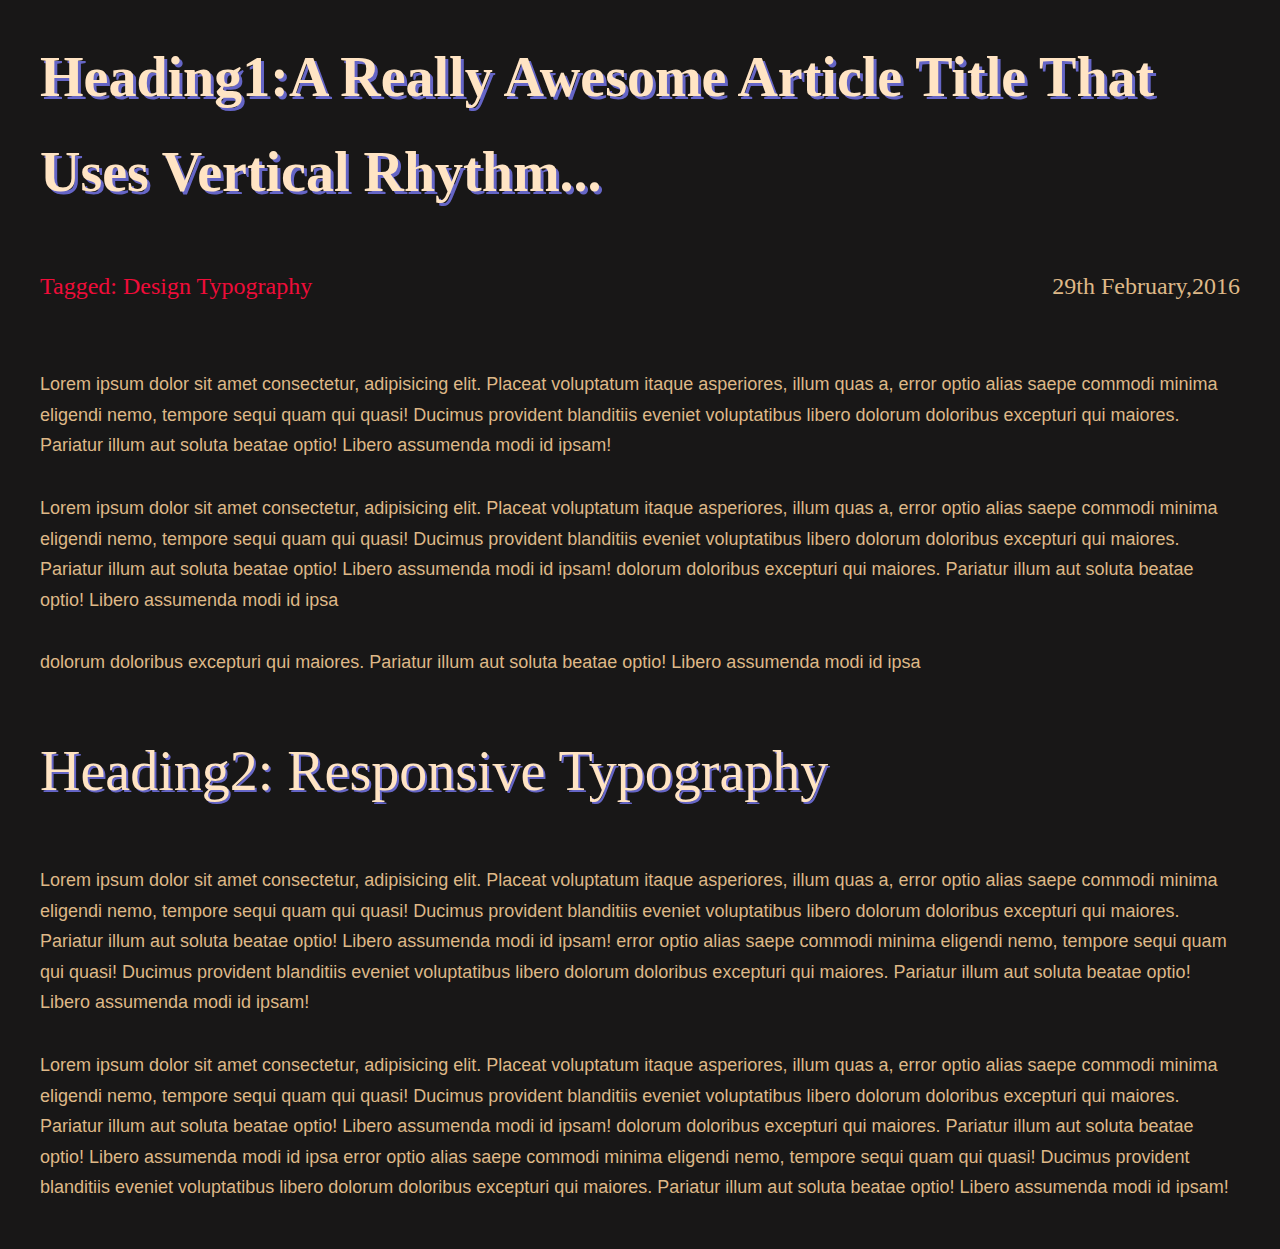
<file: block-BHaabs/index.html>
<!DOCTYPE html>
<html lang="en">

<head>
    <meta charset="UTF-8">
    <meta http-equiv="X-UA-Compatible" content="IE=edge">
    <meta name="viewport" content="width=device-width, initial-scale=1.0">
    <title>Typography</title>
    <link rel="stylesheet" href="style.css">
    
</head>

<body>
    <header class="container">
        <h1 class=" hero-heading cente font-size-56 margin-top-bottom">
            Heading1:A Really Awesome Article Title That <br> Uses Vertical Rhythm...
        </h1>
    </header>
    <main>
        <section class="container">
            <article class="margin-top-bottom">
                <div class="flex margin-top-bottom ">
                    <h2 class="font-size-24 color-red">Tagged: Design Typography</h2>
                    <p class="font-size-24">29th February,2016</p>
                </div>
                <div class=" article-1-text text-size-18">
                    <p>Lorem ipsum dolor sit amet consectetur, adipisicing elit. Placeat voluptatum itaque asperiores, illum
                        quas a,
                        error optio alias saepe commodi minima eligendi nemo, tempore sequi quam qui quasi! Ducimus provident
                        blanditiis eveniet voluptatibus libero
                        dolorum doloribus excepturi qui maiores. Pariatur illum aut soluta beatae optio! Libero assumenda modi
                        id ipsam!
                    </p>
                    <p>Lorem ipsum dolor sit amet consectetur, adipisicing elit. Placeat voluptatum itaque asperiores, illum
                        quas a,
                        error optio alias saepe commodi minima eligendi nemo, tempore sequi quam qui quasi! Ducimus provident
                        blanditiis eveniet voluptatibus libero
                        dolorum doloribus excepturi qui maiores. Pariatur illum aut soluta beatae optio! Libero assumenda modi
                        id ipsam!
                        dolorum doloribus excepturi qui maiores. Pariatur illum aut soluta beatae optio! Libero assumenda modi
                        id ipsa
                    </p>
                    <p> dolorum doloribus excepturi qui maiores. Pariatur illum aut soluta beatae optio! Libero assumenda modi
                        id ipsa</p>
                </div>
                
            </article>
            <article class="margin-top-bottom">
                <h1 class="article-2-heading font-size-56 margin-top-bottom">Heading2: Responsive Typography</h1>
                <div class=" article-2-text text-size-18">
                    <p>Lorem ipsum dolor sit amet consectetur, adipisicing elit. Placeat voluptatum itaque asperiores, illum
                        quas a,
                        error optio alias saepe commodi minima eligendi nemo, tempore sequi quam qui quasi! Ducimus provident
                        blanditiis eveniet voluptatibus libero
                        dolorum doloribus excepturi qui maiores. Pariatur illum aut soluta beatae optio! Libero assumenda modi
                        id ipsam!
                        error optio alias saepe commodi minima eligendi nemo, tempore sequi quam qui quasi! Ducimus provident
                        blanditiis eveniet voluptatibus libero
                        dolorum doloribus excepturi qui maiores. Pariatur illum aut soluta beatae optio! Libero assumenda modi
                        id ipsam!
                    </p>
                    <p>Lorem ipsum dolor sit amet consectetur, adipisicing elit. Placeat voluptatum itaque asperiores, illum
                        quas a,
                        error optio alias saepe commodi minima eligendi nemo, tempore sequi quam qui quasi! Ducimus provident
                        blanditiis eveniet voluptatibus libero
                        dolorum doloribus excepturi qui maiores. Pariatur illum aut soluta beatae optio! Libero assumenda modi
                        id ipsam!
                        dolorum doloribus excepturi qui maiores. Pariatur illum aut soluta beatae optio! Libero assumenda modi
                        id ipsa
                        error optio alias saepe commodi minima eligendi nemo, tempore sequi quam qui quasi! Ducimus provident
                        blanditiis eveniet voluptatibus libero
                        dolorum doloribus excepturi qui maiores. Pariatur illum aut soluta beatae optio! Libero assumenda modi
                        id ipsam!
                    </p>
                </div>
               
            </article>
        </section>
    </main>
   
</body>

</html>
</file>
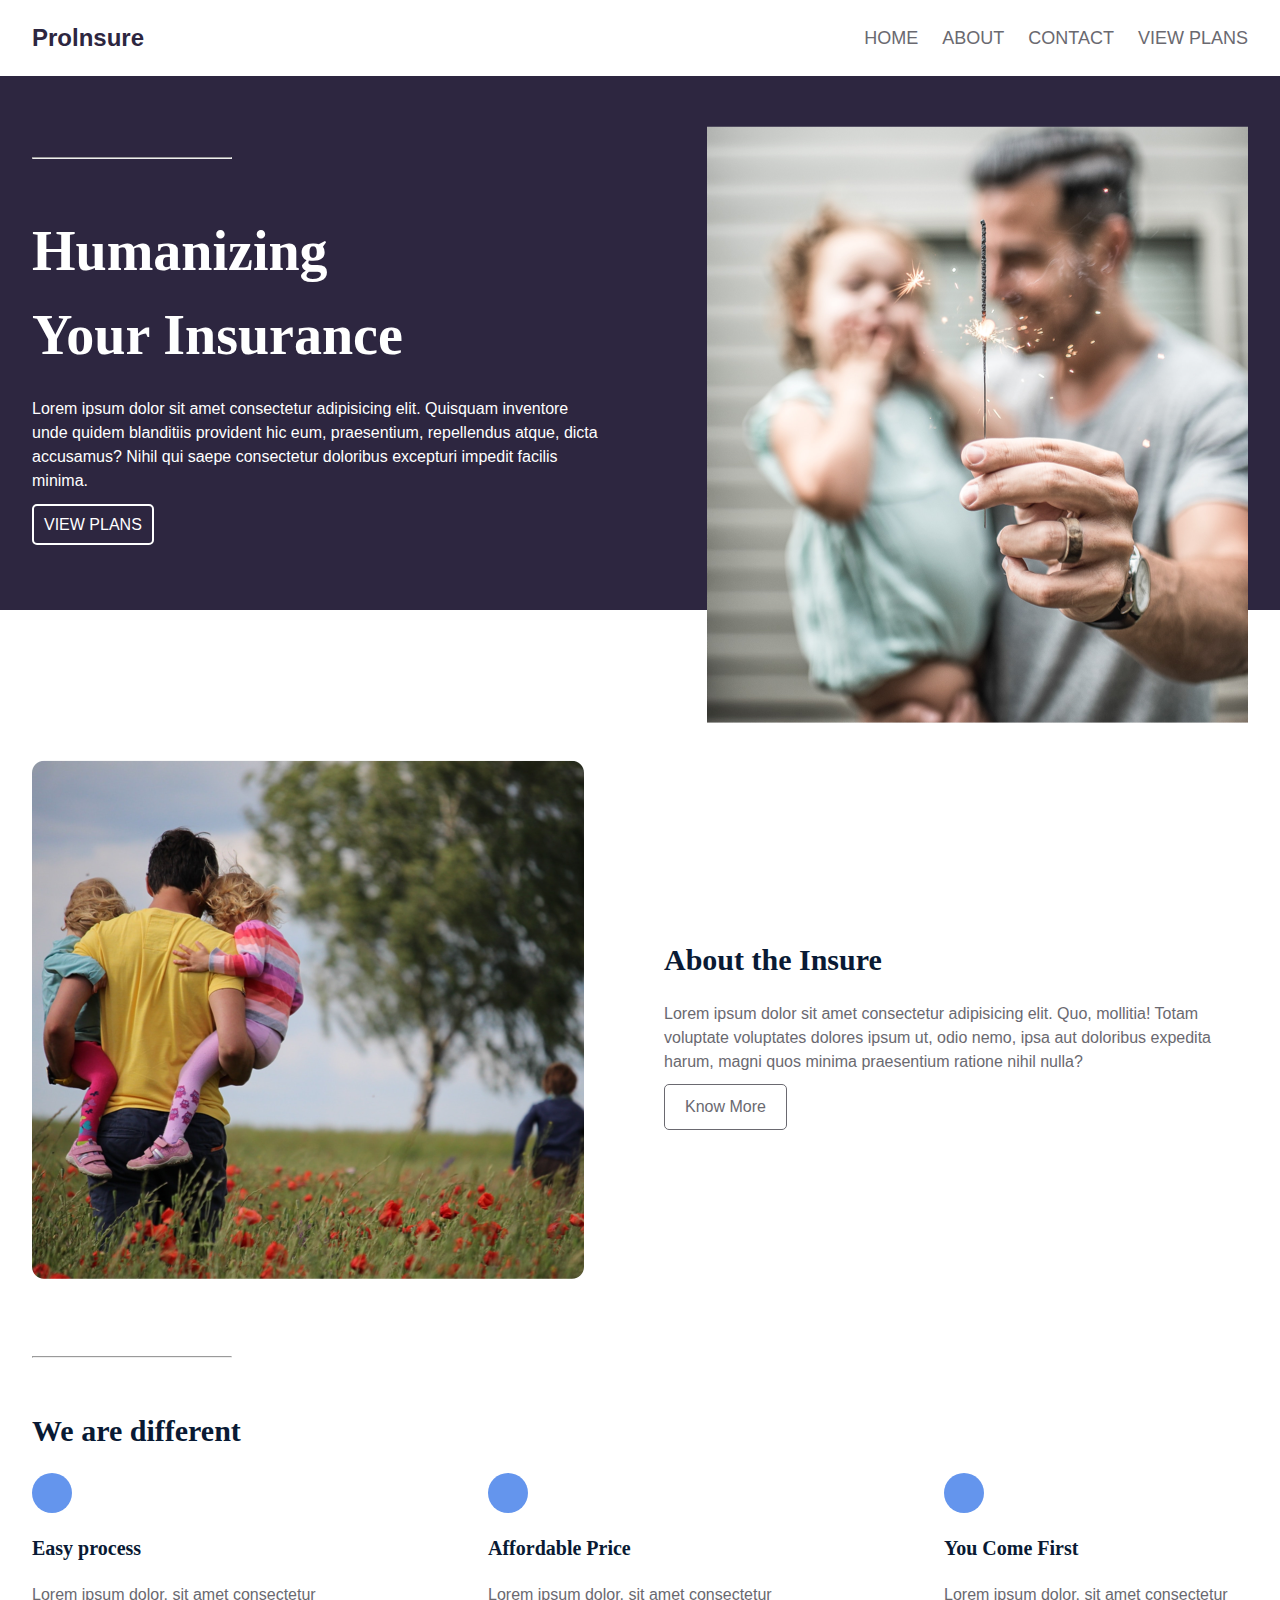
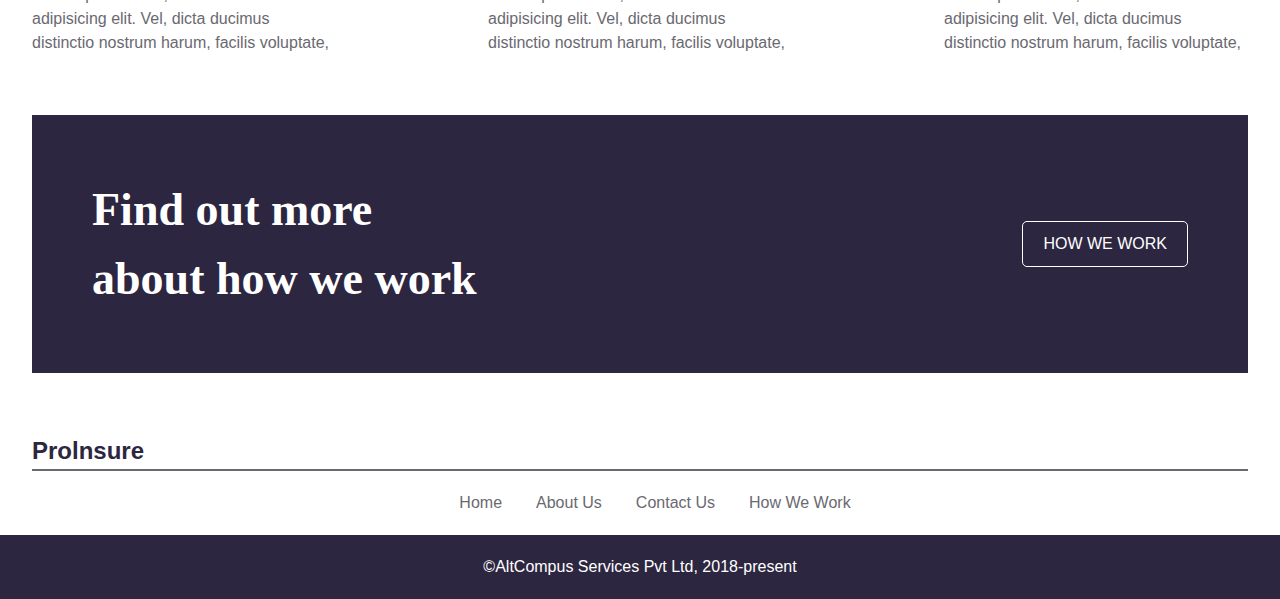
<file: block-BHaabt/index.html>
<!DOCTYPE html>
<html lang="en">
<head>
    <meta charset="UTF-8">
    <meta http-equiv="X-UA-Compatible" content="IE=edge">
    <meta name="viewport" content="width=device-width, initial-scale=1.0">
    <title>Typography-assignment-2</title>
    <link rel="stylesheet" href="assets/stylesheet/style.css">
    <link rel="stylesheet" href="https://cdnjs.cloudflare.com/ajax/libs/font-awesome/6.1.2/css/all.min.css" integrity="sha512-1sCRPdkRXhBV2PBLUdRb4tMg1w2YPf37qatUFeS7zlBy7jJI8Lf4VHwWfZZfpXtYSLy85pkm9GaYVYMfw5BC1A==" crossorigin="anonymous" referrerpolicy="no-referrer" />
</head>
<body>
    <header class="container">
        <div class="flex margin-top-bottom-20">
            <a class="font-size-24 brand-text-color font-weigth-800" href="#">Prolnsure</a>
            <nav class="Top-nav">
                <a class="text-light font-size-18" href="#">Home</a>
                <a class="text-light font-size-18" href="#">About</a>
                <a class="text-light font-size-18" href="#">Contact</a>
                <a class="text-light font-size-18" href="#">View Plans</a>
            </nav>
        </div>
     </header>
     <main>
        <section class="bg-color">
            <article class="container flex ">
                <div class="hero-col">
                    <hr>
                    <h1 class="font-size-56 text-white font-weigth-800">Humanizing <br> Your Insurance</h1>
                    <p class="text-white margin-top-bottom-20">Lorem ipsum dolor sit amet consectetur adipisicing elit. 
                       Quisquam inventore unde quidem blanditiis provident hic eum,
                       praesentium, repellendus atque, dicta accusamus? Nihil qui 
                       saepe consectetur doloribus excepturi impedit facilis minima.
                    </p>
                    <a class="text-white" href="#">VIEW PLANS</a>
                </div>
                <figure>
                    <img class="top-img" src="assets/media/01.png" alt="">
                </figure>
            </article>
        </section>
        <section class="container">
            <article class="about-article flex">
                <figure>
                    <img src="assets/media/02.png" alt="">
                </figure>
                <div class="about-col">
                    <h2 class="font-size-30 font-weigth-800 text-dark margin-top-bottom-20">About the Insure</h2>
                    <p class="text-light">Lorem ipsum dolor sit amet consectetur adipisicing elit. Quo, mollitia! Totam voluptate
                      voluptates dolores ipsum ut, odio nemo, ipsa aut doloribus expedita harum, magni quos minima 
                      praesentium ratione nihil nulla?
                    </p>
                    <a class="text-light" href="#">Know More</a>
                </div>
            </article>
        </section>
        <section class="container">
            <hr>
            <h2 class="font-size-30 font-weigth-800 text-dark margin-top-bottom-20">We are different</h2>
          <article class="flex">
            <div class="col-1-2">
                <a class="icon" href="#"><i class="fa-solid fa-address-card"></i></a>
                <h3 class="font-size-20 font-weigth-800 text-dark margin-top-bottom-20">Easy process</h3>
                <p class="text-light">Lorem ipsum dolor, sit amet consectetur adipisicing elit.
                     Vel, dicta ducimus distinctio nostrum harum, facilis voluptate, 
                     
                </p>
            </div>
            <div class="col-1-2">
                <a class="icon" href="#"><i class="fa-solid fa-address-card"></i></a>

                <h3 class="font-size-20 font-weigth-800 text-dark margin-top-bottom-20">Affordable Price</h3>
                <p class="text-light">Lorem ipsum dolor, sit amet consectetur adipisicing elit.
                     Vel, dicta ducimus distinctio nostrum harum, facilis voluptate, 
                    
                </p>
            </div>
            <div class="col-1-2">
                <a class="icon" href="#"><i class="fa-solid fa-address-card"></i></a>
                <h3 class="font-size-20 font-weigth-800 text-dark margin-top-bottom-20">You Come First</h3>
                <p class="text-light">Lorem ipsum dolor, sit amet consectetur adipisicing elit.
                     Vel, dicta ducimus distinctio nostrum harum, facilis voluptate, 
                     
                </p>
            </div>
          </article>  
          <div class=" bottom-col-1-2 padding flex bg-color margin-top-bottom-20 margin-bottom">
            <h1 class="font-size-46 text-white font-weigth-800">Find out more <br> about how we work</h1>
            <a class="text-white" href="#">HOW WE WORK</a>
          </div>
        </section>
     </main>
     <footer class="footer ">
        <div class="container">
            <div class="flex border-bottom ">
                <a class="font-size-24 brand-text-color font-weigth-800 " href="#">Prolnsure</a>
                <nav class="font-size-24">
                    <a class="text-light" href="#"><i class="fa-brands fa-facebook"></i></a>
                    <a class="text-light" href=""><i class="fa-brands fa-square-twitter"></i></a>
                </nav>
            </div>
            
                <nav class="footer-bottom-nav margin-top-bottom-20">
                    <a class="text-light" href="#">Home</a>
                    <a class="text-light" href="#">About Us</a>
                    <a class="text-light" href="#">Contact Us</a>
                    <a class="text-light" href="#">How We Work</a>
                </nav>
        </div>
        <small class="bg-color text-white">&copy;AltCompus Services Pvt Ltd, 2018-present</small>
     </footer>
</body>
</html>
</file>
<file: block-BHaabs/style.css>
/* http://meyerweb.com/eric/tools/css/reset/ 
   v2.0 | 20110126
   License: none (public domain)
*/

html, body, div, span, applet, object, iframe,
h1, h2, h3, h4, h5, h6, p, blockquote, pre,
a, abbr, acronym, address, big, cite, code,
del, dfn, em, img, ins, kbd, q, s, samp,
small, strike, strong, sub, sup, tt, var,
b, u, i, center,
dl, dt, dd, ol, ul, li,
fieldset, form, label, legend,
table, caption, tbody, tfoot, thead, tr, th, td,
article, aside, canvas, details, embed, 
figure, figcaption, footer, header, hgroup, 
menu, nav, output, ruby, section, summary,
time, mark, audio, video {
	margin: 0;
	padding: 0;
	border: 0;
	font-size: 100%;
	font: inherit;
	vertical-align: baseline;
}
/* HTML5 display-role reset for older browsers */
article, aside, details, figcaption, figure, 
footer, header, hgroup, menu, nav, section {
	display: block;
}
body {
	line-height: 1;
}
ol, ul {
	list-style: none;
}
blockquote, q {
	quotes: none;
}
blockquote:before, blockquote:after,
q:before, q:after {
	content: '';
	content: none;
}
table {
	border-collapse: collapse;
	border-spacing: 0;
}


/* custom style */


@import url('https://fonts.googleapis.com/css2?family=Open+Sans:wght@400;600&family=Roboto+Slab:wght@400;600;700;800&display=swap');


body{
    line-height: 1.7;
    font-size: 16px;
    background-color: rgb(24, 23, 23);
    color: white;
}

.container{
    max-width: 1200px;
    margin: 0 auto;
    padding: 0 32px;
}

.center{
    text-align: center;
}

.font-size-56{
    font-size: 56px;
}

.font-size-24{
    font-size: 24px;
}

.text-size-18{
    font-size: 18px;
}

.color-red{
    color: rgb(239, 12, 57);
}

.margin-top-bottom{
    margin: 30px 0;
}

.flex{
    display: flex;
    justify-content: space-between;
    align-items: center;
}

p{
    padding: 16px 0;
    color: burlywood;
}

/* article */
.hero-heading{
    font-family: 'Roboto Slab', serif;
    font-weight: 800;
    text-shadow: 3px 3px 0px rgb(101, 101, 198);
    color: bisque;
}

.article-2-heading{
    font-family: 'Roboto Slab', serif;
   font-weight: 400;
   text-shadow: 2px  2px 0px rgb(101, 101, 198);
   color: bisque;
}

.article-1-text{
    font-family: 'Open Sans', sans-serif; 
    font-weight: 500; 
}

.article-2-text{
    font-family: 'Open Sans', sans-serif;  
}
</file>
<file: block-BHaabt/assets/stylesheet/style.css>
/* http://meyerweb.com/eric/tools/css/reset/ 
   v2.0 | 20110126
   License: none (public domain)
*/

html, body, div, span, applet, object, iframe,
h1, h2, h3, h4, h5, h6, p, blockquote, pre,
a, abbr, acronym, address, big, cite, code,
del, dfn, em, img, ins, kbd, q, s, samp,
small, strike, strong, sub, sup, tt, var,
b, u, i, center,
dl, dt, dd, ol, ul, li,
fieldset, form, label, legend,
table, caption, tbody, tfoot, thead, tr, th, td,
article, aside, canvas, details, embed, 
figure, figcaption, footer, header, hgroup, 
menu, nav, output, ruby, section, summary,
time, mark, audio, video {
    margin: 0;
    padding: 0;
    border: 0;
    font-size: 100%;
    font: inherit;
    vertical-align: baseline;
}
/* HTML5 display-role reset for older browsers */
article, aside, details, figcaption, figure, 
footer, header, hgroup, menu, nav, section {
    display: block;
}
body {
    line-height: 1;
}
ol, ul {
    list-style: none;
}
blockquote, q {
    quotes: none;
}
blockquote:before, blockquote:after,
q:before, q:after {
    content: '';
    content: none;
}
table {
    border-collapse: collapse;
    border-spacing: 0;
}


/* coustom style */


@import url('https://fonts.googleapis.com/css2?family=Open+Sans:wght@400;600&family=Roboto+Slab:wght@400;600;700;800&display=swap');

*{
    box-sizing: border-box;
}

body{
font-size: 16px ;
line-height: 1.5;
}

.container{
    max-width: 1300px;
    margin: 0 auto;
    padding: 0 32px;
}

.flex{
    display: flex;
    justify-content: space-between;
    align-items: center;
}

.font-size-56{
    font-size: 56px;
}

.font-size-46{
    font-size: 46px;
}

.font-size-30{
    font-size: 30px;
}

.font-size-24{
    font-size: 24px;
}

.font-size-20{
    font-size: 20px;
}

.font-size-18{
    font-size: 18px;
}

.text-white{
    color: rgb(255,255,255);
}

.text-dark{
   color: rgb(9,26,52); 
}

.text-light{
    color: rgb(106,105,112);
}

.bg-color{
    background-color: rgb(45,38,64);
}

.font-weigth-800{
    font-weight: 800;
}

.brand-text-color{
    color: rgb(45,38,64);
}

.margin-top-bottom-20{
    margin: 20px 0;
}

a{
    text-decoration: none;
    font-family: 'Open Sans', sans-serif;
}

p{
    font-family: 'Open Sans', sans-serif;
}

.padding{
    padding: 60px;
}

hr{
    width: 200px;
    margin-left: 0;
    margin-bottom: 50px;
}

.margin-bottom{
    margin-bottom: 60px;
}

/* header  */

.Top-nav a{
    margin-left: 20px;
    text-transform: uppercase;
}

/* hero-section */

.width-40{
    width: 40px;
}

.top-img{
    margin-left: 100px;
    margin-bottom: -120px;
    margin-top:50px ;
}



.hero-col a{
    border: 2px solid white;
    padding: 10px;
    border-radius: 5px;
}

/* about-article */

.about-article{
  margin: 150px 0 70px 0;

}

.about-col{
    margin-left: 80px;
}


.about-article a{
    display: inline-block ;
    border: 1px solid  rgb(106,105,112);
    padding: 10px 20px;
    margin-top: 10px;
    border-radius: 5px;
}

/* article-1-2 */

.col-1-2{
    width: 25%;
    margin-bottom: 40px;
}

.bottom-col-1-2 a{
    border: 1px solid rgb(255,255,255);
    padding: 10px 20px;
    border-radius: 5px;
}

.icon{
    display: inline-block;
    width: 40px;
    height: 40px;
    border-radius: 50%;
    background-color:cornflowerblue;
    color: aliceblue;
    display: flex;
    align-items: center;
    justify-content: center;
    font-size: 20px;
}

/* footer */

.footer nav a{
    margin-left: 30px;
}

.border-bottom{
    border-bottom: 2px solid rgb(106,105,112);
}

.footer-bottom-nav{
    text-align: center;
    
}

.footer small{
    width: 100%;
  display: inline-block;
  text-align: center;
  padding: 20px 0;
  font-family: 'Open Sans', sans-serif;
}
</file>
